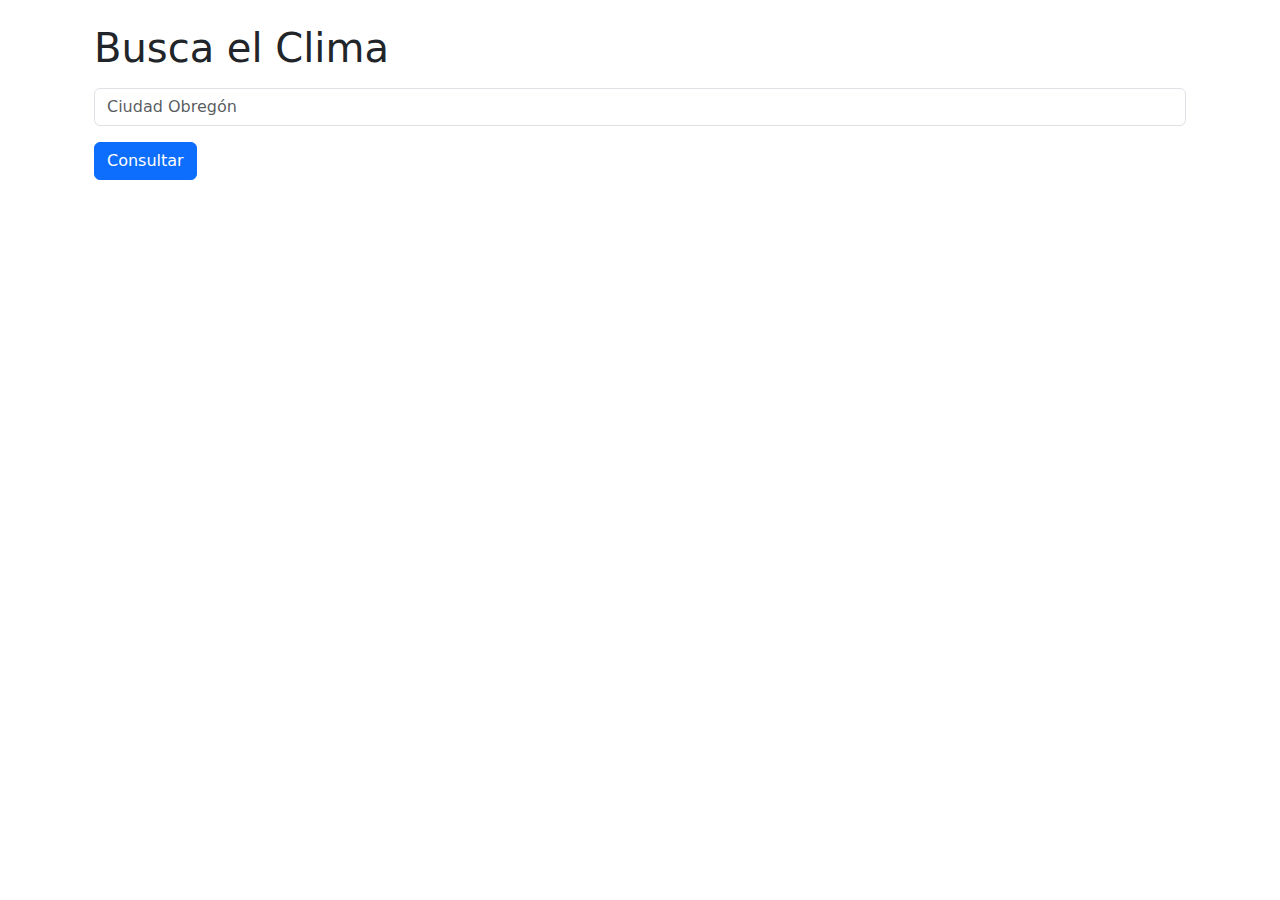
<file: APIclima/index.html>
<!DOCTYPE html>
<html>
<head>
    <meta charset="utf-8">
    <meta name="viewport" content="width=device-width, initial-scale=1">
    <title>App de Clima</title>
    <link href="https://cdn.jsdelivr.net/npm/bootstrap@5.3.3/dist/css/bootstrap.min.css" rel="stylesheet">
	<link rel="stylesheet" href="estilos.css">

</head>
<body>
    <div class="container p-4">
        <h1 class="mb-3">Busca el Clima</h1>
        <input id="campo_ciudad" class="form-control mb-3" type="text" name="ciudad" placeholder="Ciudad Obregón">
        <button id="btn_consultar" class="btn btn-primary mb-3">Consultar</button>
		<div id="ciudades" class="row">
            <!-- Card aqui se generan -->
        </div>
    </div>
    <script src="script.js"></script>
</body>
</html>
</file>
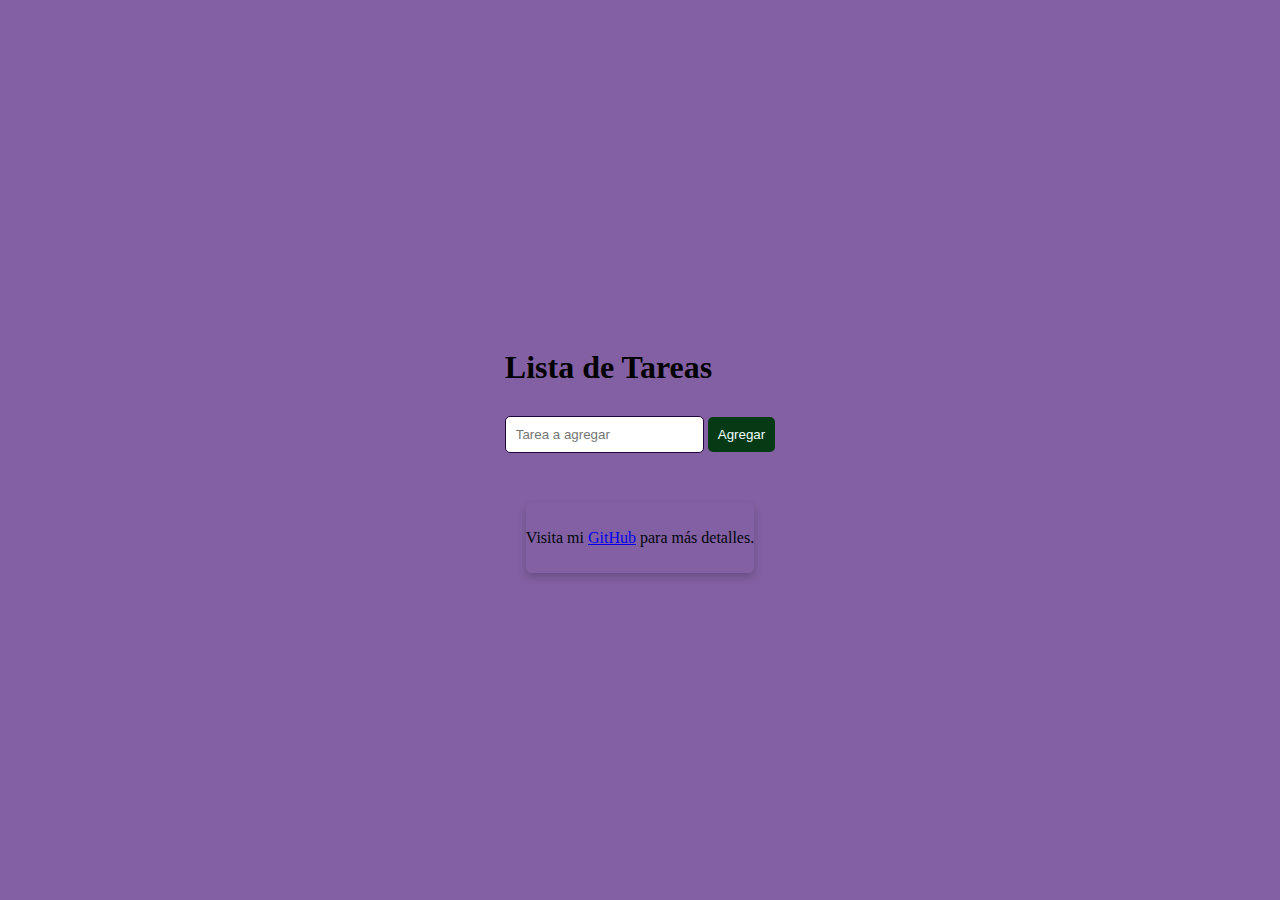
<file: Lista de Tareas/index.html>
<!DOCTYPE html>

<html lang="es">
<head>
	<meta charset="utf-8">
	<meta name="viewport" content="width=device-width, initial-scale=1">
	<title>Lista de Tareas</title>
	<link rel="stylesheet" type="text/css" href="../Lista de Tareas/estilos.css">
	<!--<link href="https://cdn.jsdelivr.net/npm/bootstrap@5.3.3/dist/css/bootstrap.min.css" rel="stylesheet" integrity="sha384-QWTKZyjpPEjISv5WaRU9OFeRpok6YctnYmDr5pNlyT2bRjXh0JMhjY6hW+ALEwIH" crossorigin="anonymous">-->
</head>
<body>


	<div class="todo-container">
        <h1>Lista de Tareas</h1>

		<input type="text" id="taskInput"  name="tarea" placeholder="Tarea a agregar">

		<button id="addTaskButton" class="btn">Agregar</button>
        
	<ul id="taskList">

	</ul>
	
	</div>
	<footer>
        <p>Visita mi <a href="https://github.com/KImberliMartinez/AplicacionesWeb/tree/0c778dd94777ad98ac7d1e78eefcacac006a39cc/Lista%20de%20Tareas" target="_blank"> GitHub</a> para más detalles.</p>
    </footer>
    <script type="text/javascript" src="../Lista de Tareas/script.js"></script>

</body>

</html>
</file>
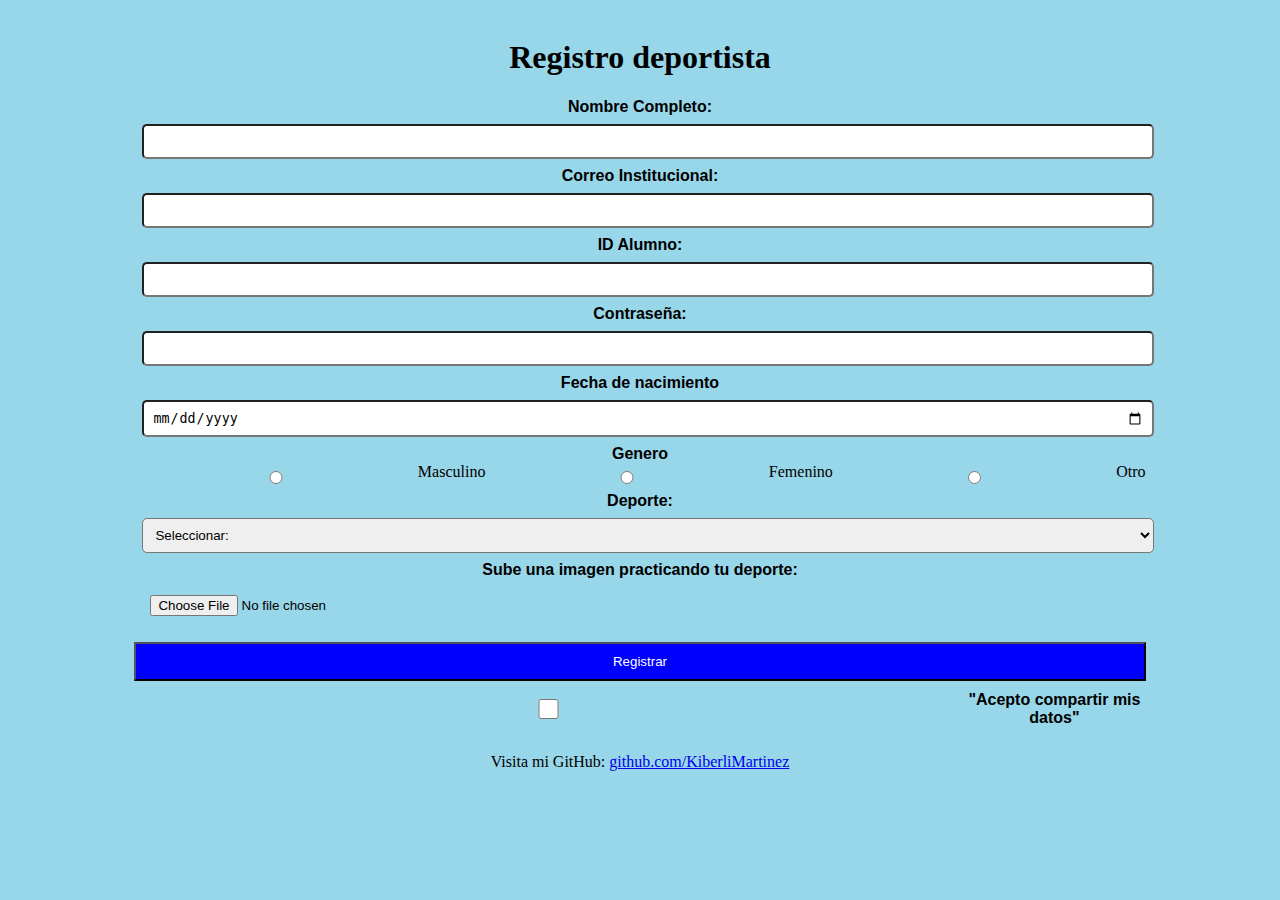
<file: Formulario_usuario1/Formularios1.html>
<!DOCTYPE html>
<html>
    <head>
        <meta charset="utf-8">
        <meta name="viewport" content="width=device-width,initial-scale=1">
        <title>
            Formulario de usuario 
        </title>
        <link rel="stylesheet" href="estilo2.css">
    </head>
    <body>
        <div id="container">
            <h1>Registro deportista</h1>
            <form>
                <label for="nombre">Nombre Completo:</label>
                <input type="text" name="nombre" required>

               <label for="correo">Correo Institucional:</label> 
               <input type="email" name="correo" required>

               <label for="idAlumno">ID Alumno:</label>
               <input type="text" name="idAlumno" required>
               <label for="contra">Contraseña:</label>
                <input type="password" name="contra">
               <label for="edad">Fecha de nacimiento</label>
               <input type="date" name="edad">
            <label>Genero</label>
               <div class="radios">
                <input type="radio" name="genero" value="masculino">Masculino
            <input type="radio" name="genero" value="femenino">Femenino<input type="radio" name="genero" value="otro">Otro
            </div>
            <label>Deporte:</label>
            <select>
                <option value="">Seleccionar:</option>
                <option value="Futbol soccer">Futbol soccer</option>
                <option value="Futbol bardas">Futbol bardas</option>
                <option value="Tenis">Tenis</option>
                <option value="Box">Box</option>
                <option value="Beisbol">Beisbol</option>
                <option value="Basketball">Basketball</option>
            </select>
            <label>Sube una imagen practicando tu deporte:</label>
            <input type="file" name="imagen" accept="image/*">
               <button type="submit">Registrar</button>
            <div class="check"> 
            <input type="checkbox" name="aceptar"><label>"Acepto compartir mis datos"</label></div>
            </form>
        </div>

        <footer>
            <p>Visita mi  GitHub: <a href="https://github.com/KImberliMartinez/AplicacionesWeb" target="_blank">github.com/KiberliMartinez</a></p>
        </footer>
    </body>
</html>
</file>
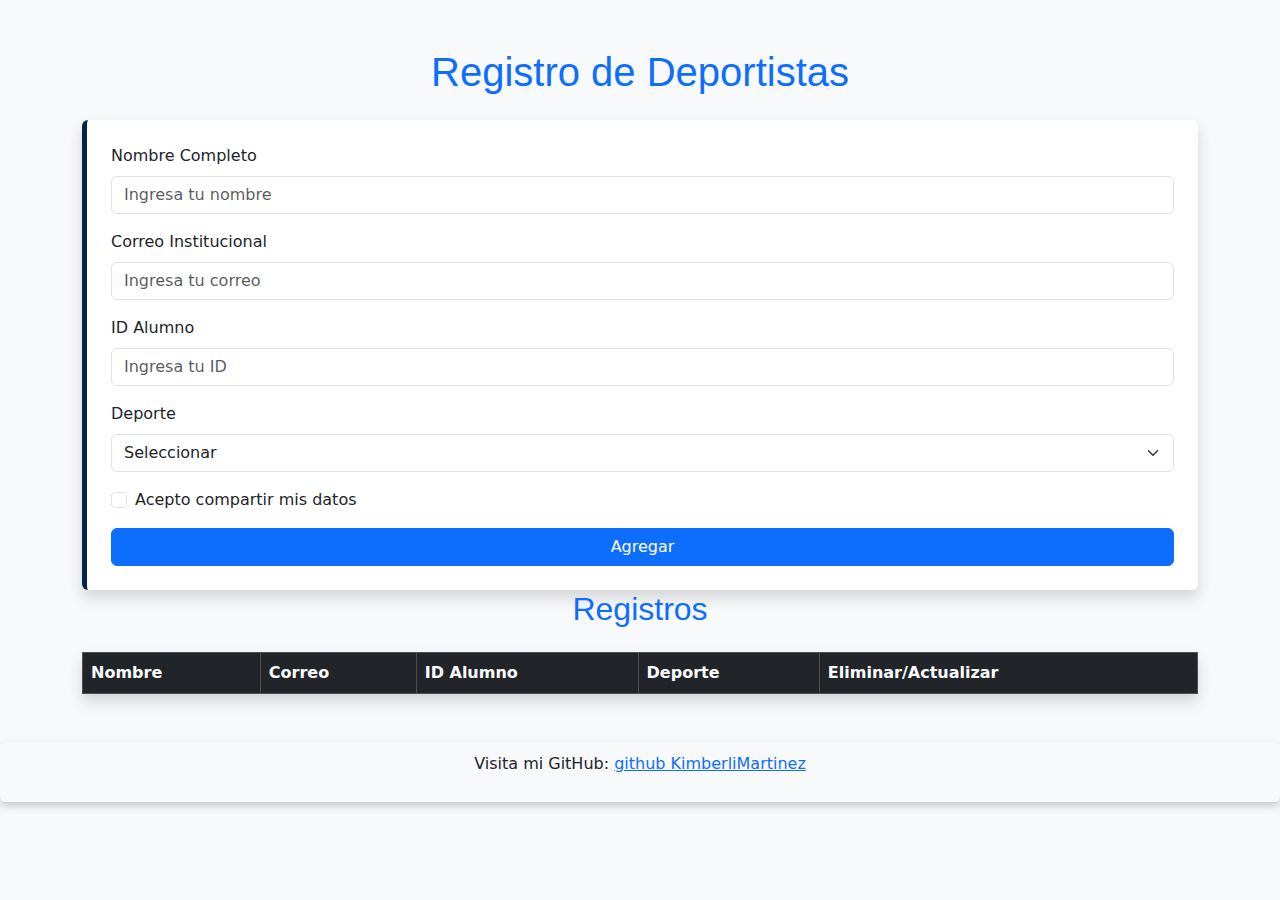
<file: FormularioDinamico/formulario.html>
<!DOCTYPE html>
<html lang="es">
<head>
    <meta charset="UTF-8">
    <meta name="viewport" content="width=device-width, initial-scale=1.0">
    <title>Registro Deportista</title>
    <!-- Bootstrap CSS -->
    <link href="https://cdn.jsdelivr.net/npm/bootstrap@5.3.0-alpha3/dist/css/bootstrap.min.css" rel="stylesheet">
    <!-- CSS personalizado -->
    <link rel="stylesheet" href="estilos.css">
</head>

<body class="bg-light">
    <div class="container my-5">
        <!-- Título -->
        <h1 class="text-center text-primary mb-4">Registro de Deportistas</h1>
        <!-- Formulario -->
        <form id="registroForm" class="p-4 rounded shadow bg-white">
            <div class="mb-3">
                <label for="nombre" class="form-label">Nombre Completo</label>
                <input type="text" id="nombre" name="nombre" class="form-control" placeholder="Ingresa tu nombre" required>
            </div>
            <div class="mb-3">
                <label for="correo" class="form-label">Correo Institucional</label>
                <input type="email" id="correo" name="correo" class="form-control" placeholder="Ingresa tu correo" required>
            </div>
            <div class="mb-3">
                <label for="idAlumno" class="form-label">ID Alumno</label>
                <input type="text" id="idAlumno" name="idAlumno" class="form-control" placeholder="Ingresa tu ID" required>
            </div>
            <div class="mb-3">
                <label for="deporte" class="form-label">Deporte</label>
                <select id="deporte" name="deporte" class="form-select">
                    <option value="">Seleccionar</option>
                    <option value="Futbol soccer">Futbol soccer</option>
                    <option value="Futbol bardas">Futbol bardas</option>
                    <option value="Tenis">Tenis</option>
                    <option value="Box">Box</option>
                    <option value="Beisbol">Beisbol</option>
                    <option value="Basketball">Basketball</option>
                </select>
            </div>
            <div class="form-check mb-3">
                <input type="checkbox" id="aceptar" name="aceptar" class="form-check-input" required>
                <label for="aceptar" class="form-check-label">Acepto compartir mis datos</label>
            </div>
            <button type="button" id="agregar" class="btn btn-primary w-100">Agregar</button>
        </form>

        <!-- Tabla -->
        <h2 class="text-center text-primary mb-4">Registros</h2>
        <table id="tablaRegistros" class="table table-striped table-bordered shadow mt-3">
            <thead class="table-dark">
                <tr>
                    <th>Nombre</th>
                    <th>Correo</th>
                    <th>ID Alumno</th>
                    <th>Deporte</th>
                    <th>Eliminar/Actualizar</th>
                </tr>
            </thead>
            <tbody>
                <!-- Registros  -->
            </tbody>
        </table>
    </div>

    <!-- JavaScript y su diseno boostrap-->
    <footer>
        <p>Visita mi  GitHub: <a href="https://github.com/KImberliMartinez/AplicacionesWeb" target="_blank">github KimberliMartinez</a></p>
    </footer>
    <script src="scriptFormulario.js"></script>
    <script src="https://cdn.jsdelivr.net/npm/bootstrap@5.3.0-alpha3/dist/js/bootstrap.bundle.min.js"></script>
</body>
</html>
</file>
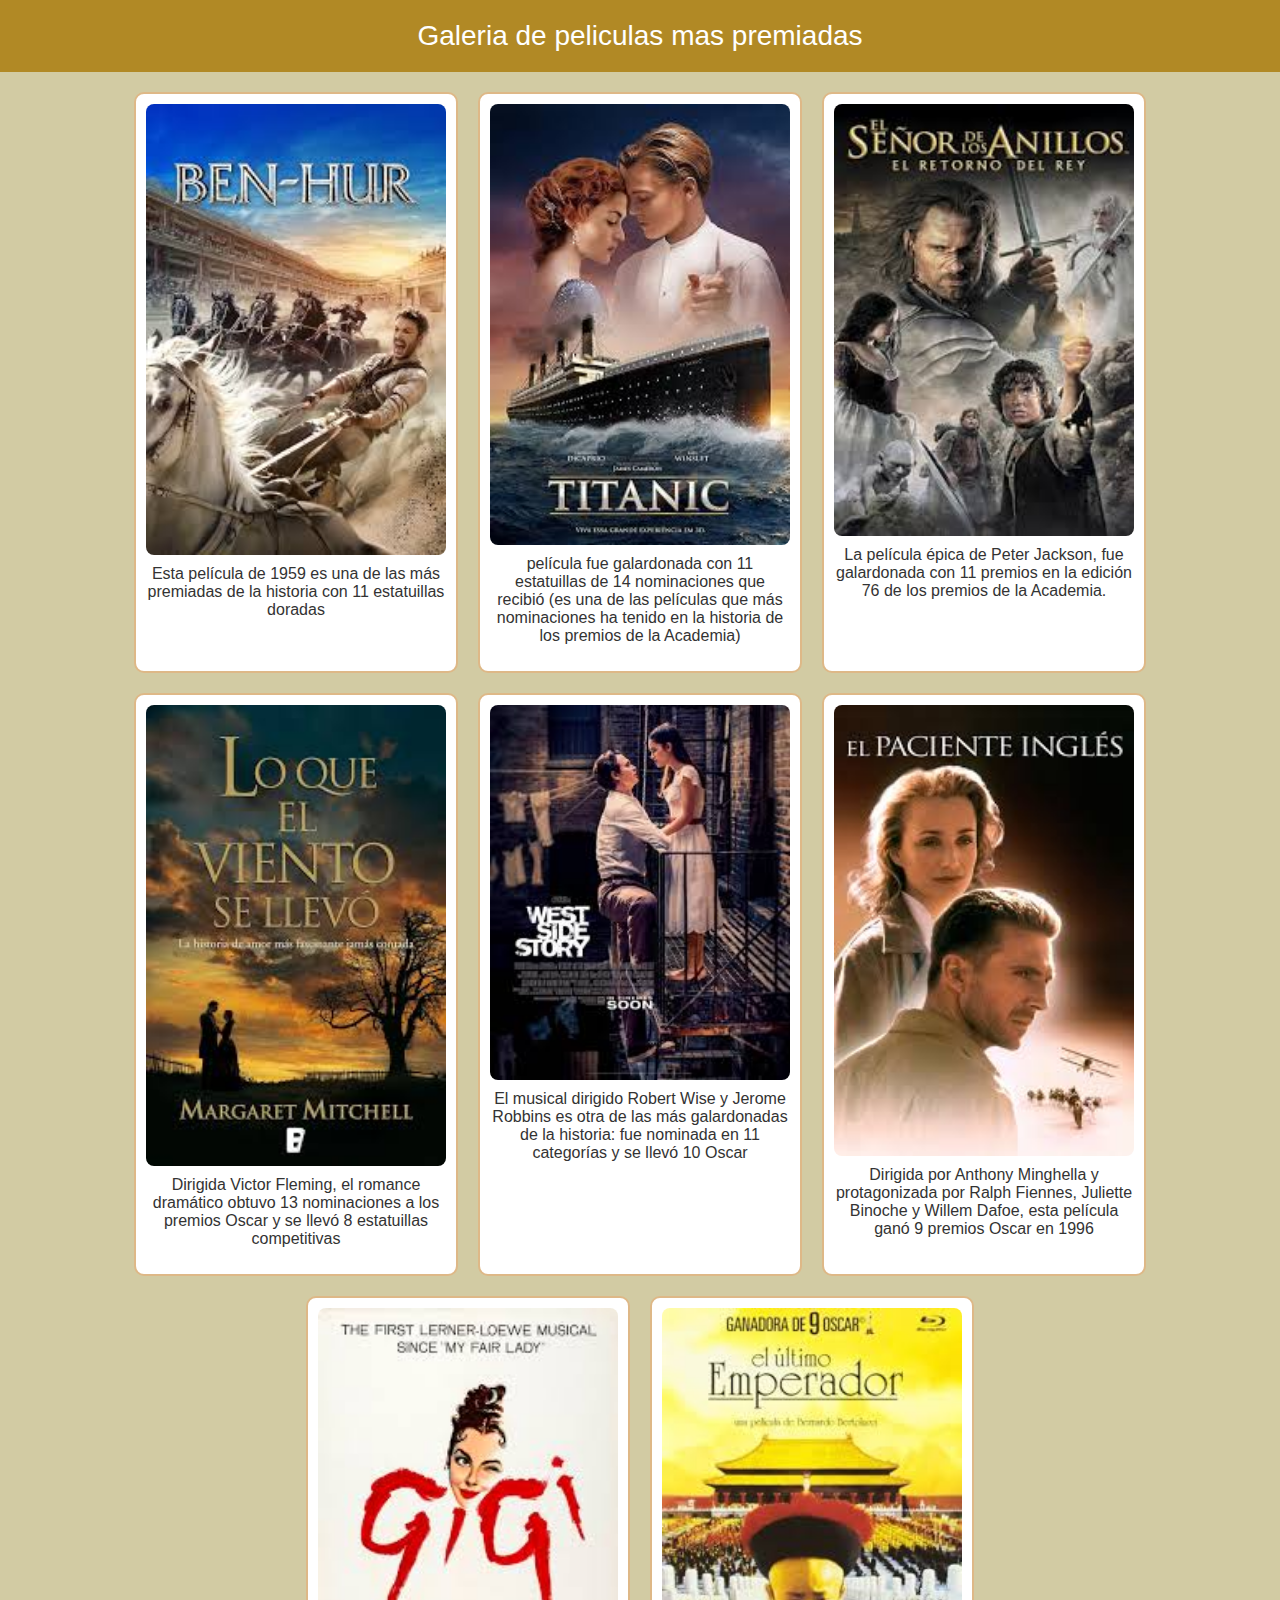
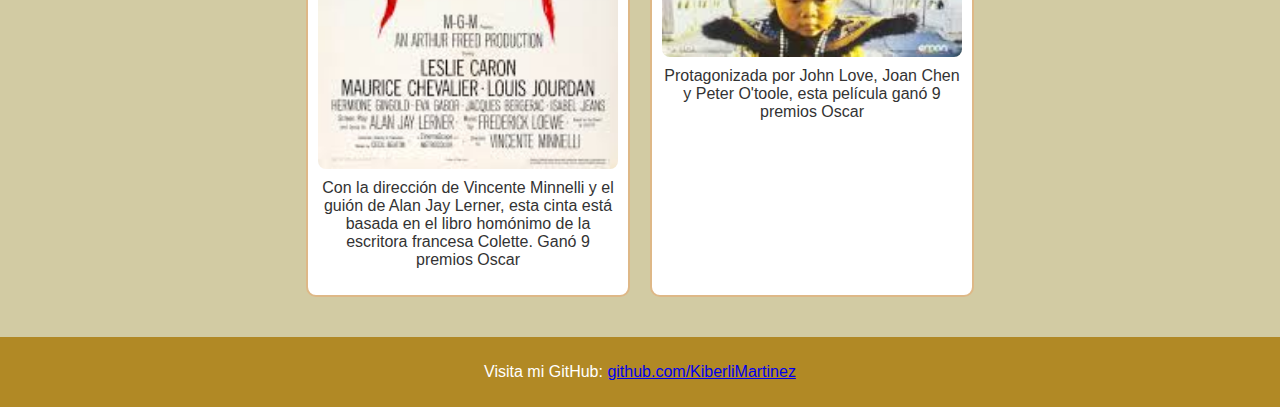
<file: Galeria con flexbox/GaleriaFlexbox.html>
<!DOCTYPE html>
<html lang="es">
<head>
    <meta charset="UTF-8">
    <meta name="viewport" content="width=device-width, initial-scale=1.0">
    <title>Galeria con Flexbox</title>
    <link rel="stylesheet" type="text/css" href="estilo_Cards.css">
</head>
<body>
    <header>Galeria de peliculas mas premiadas</header>
    <main>
        <div class="container">
            <div class="card">
                <img src="imagenes/benhur.jpeg" alt="Ben Hur (1959)">
                <p>Esta película de 1959 es una de las más premiadas de la historia con 11 estatuillas doradas</p>
            </div>
            <div class="card">
                <img src="imagenes/titanic.jpeg" alt="Titanic (1997)">
                <p> película fue galardonada con 11 estatuillas de 14 nominaciones que recibió (es una de las películas que más nominaciones ha tenido en la historia de los premios de la Academia)</p>
            </div>
            <div class="card">
                <img src="imagenes/ElretornoDelRey.jpeg" alt="el retorno del rey (2003)">
                <p>La película épica de Peter Jackson, fue galardonada con 11 premios en la edición 76 de los premios de la Academia.</p>
            </div>
            <div class="card">
                <img src="imagenes/LoqueElvientoSeLlevo.jpeg" alt="Lo que el viento se llevó (1939) ">
                <p>Dirigida Victor Fleming, el romance dramático obtuvo 13 nominaciones a los premios Oscar y se llevó 8 estatuillas competitivas</p>
            </div>
            <div class="card">
                <img src="imagenes/WestSideStory.jpeg" alt="West Side Story (1961)">
                <p>El musical dirigido Robert Wise y Jerome Robbins es otra de las más galardonadas de la historia: fue nominada en 11 categorías y se llevó 10 Oscar </p>
            </div>
            <div class="card">
                <img src="imagenes/Elpaciente.jpeg" alt="El paciente inglés (1996)">
                <p>Dirigida por Anthony Minghella y protagonizada por Ralph Fiennes, Juliette Binoche y Willem Dafoe, esta película ganó 9 premios Oscar en 1996</p>
            </div>
            <div class="card">
                <img src="imagenes/Gigi.jpeg" alt="Gigi (1958)">
                <p>Con la dirección de Vincente Minnelli y el guión de Alan Jay Lerner, esta cinta está basada en el libro homónimo de la escritora francesa Colette. Ganó 9 premios Oscar </p>
            </div>
            <div class="card">
                <img src="imagenes/Elemperador.jpeg" alt="El último emperador (1987)">
                <p>Protagonizada por John Love, Joan Chen y Peter O'toole, esta película ganó 9 premios Oscar</p>
            </div>
        </div>
    </main>
    <footer>
        <p>Visita mi  GitHub: <a href="https://github.com/KImberliMartinez/AplicacionesWeb" target="_blank">github.com/KiberliMartinez</a></p>
    </footer>

</body>
</html>
</file>
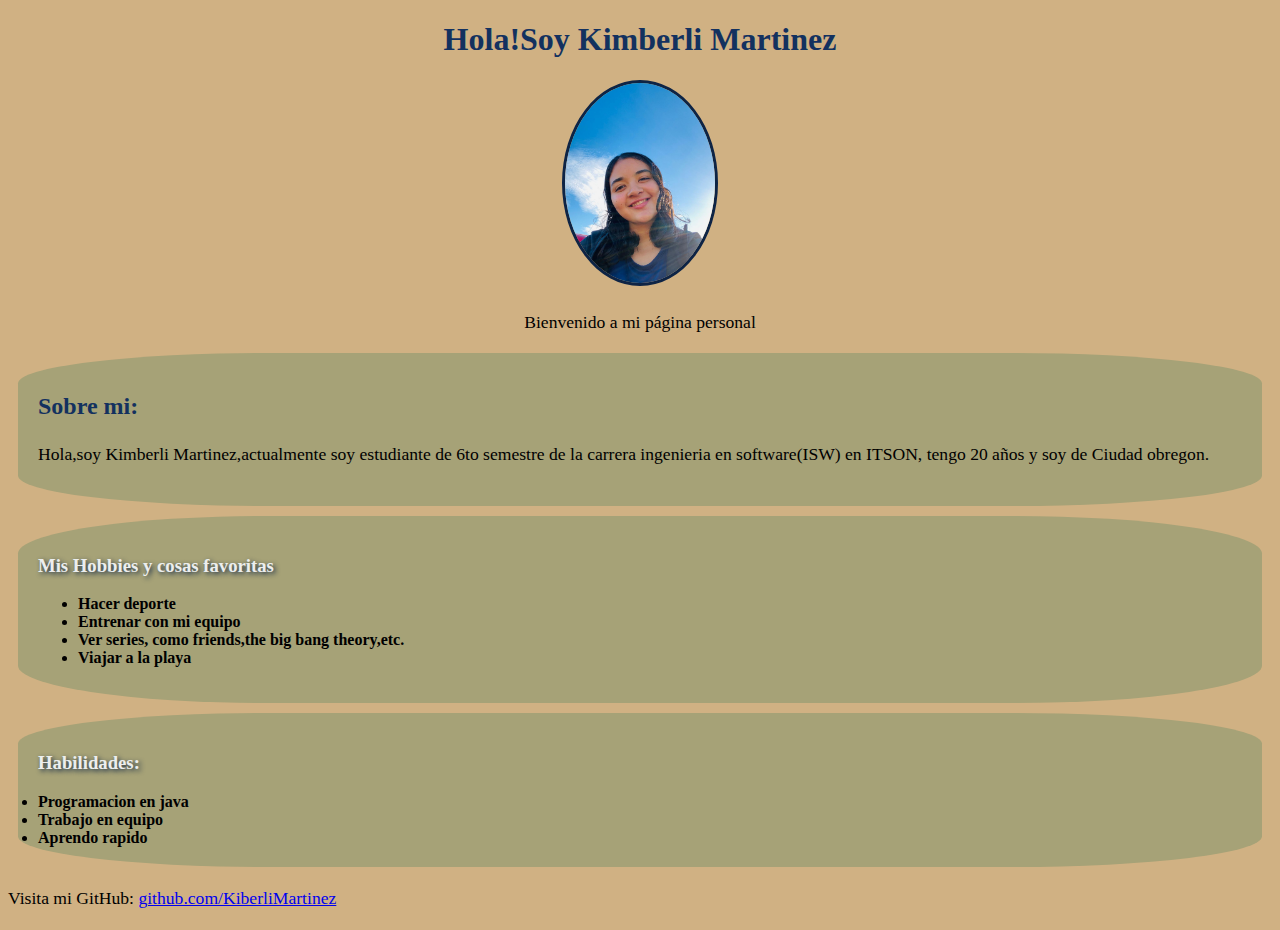
<file: Pagina web personal/indexPag1.html>
<!DOCTYPE html>
<html lang="es">
<head>
    <meta charset="UTF-8">
	<title>Pagina personal</title>
    <link rel="stylesheet"  type="text/css" href="estilo.css">
    <head>
<body>
	<h1 style="text-align:center" >Hola!Soy Kimberli Martinez  </h1>
    <div class="imageC">
    <img src="presentacion.jpg" width="150px">
    </div>
    <p style="text-align:center">Bienvenido a mi página personal</p>

    <section>
        <h2>Sobre mi:</h2>
        <p>Hola,soy Kimberli Martinez,actualmente soy estudiante de 6to semestre de la carrera ingenieria en software(ISW) en ITSON, tengo 20 años y soy de Ciudad obregon.</p>
    </section>

    <section>
        <h3>Mis Hobbies y cosas favoritas</h3>
        <ul>
            <li><strong> Hacer deporte</strong> </li>
            <li><strong> Entrenar con mi equipo</strong></li>
            <li><strong> Ver series, como friends,the big bang theory,etc.</strong> </li>
            <li><strong> Viajar a la playa</strong> </li>
        </ul>
    </section>
    <section>
        <h3>Habilidades:</h3>
            <li><strong>Programacion en java</strong> </li>
            <li><strong> Trabajo en equipo</strong> </li>
            <li><strong> Aprendo rapido</strong> </li>
        </ul>
    </section>

    <footer>
        <p>Visita mi  GitHub: <a href="https://github.com/KImberliMartinez/AplicacionesWeb" target="_blank">github.com/KiberliMartinez</a></p>
    </footer>
</body>
</html>
</file>
<file: APIclima/estilos.css>
.card {
    margin-bottom: 20px;
    padding: 20px;
    border: 1px solid #fffafa;
    border-radius: 10px;
    box-shadow: 0 2px 5px rgba(0, 0, 0, 0.1);
}

.card h3 {
    margin-bottom: 15px;
    color: #007bff;
}

.card p {
    margin: 5px 0;
}

.card button {
    margin-top: 10px;
    margin-right: 5px;
    padding: 10px;
    border: none;
    border-radius: 5px;
    cursor: pointer;
}

.card button.actualizar {
    background-color: #28a745;
    color: white;
}

.card button.editar {
    background-color: #13a3f7;
    color: black;
}

.card button.eliminar {
    background-color: #dc3545;
    color: white;
}
</file>
<file: Lista de Tareas/estilos.css>
body{
    font-family: Cambria, Cochin, Georgia, Times, 'Times New Roman', serif;
    display: flex;
    flex-direction: column;
    justify-content: center;
    align-items: center;
    height: 100vh;
    margin: 0;
    background-color:#8360a3;
}

.todo-list{
    background-color: #8360a3;
    padding: 20px;
    border-radius: 10px;
    box-shadow: 0 4px 8px;
}

h1{
    margin-bottom: 30px;
}

input{
    padding: 10px;
    border:1px solid #20053a;
    border-radius: 5px; 
    margin-bottom: 10px;
    outline: none;
}

.btn{
    background: #053a15;
    color: azure;
    border: none;
    padding: 10px;
    border-radius: 5px;
    cursor: pointer;
    transition: background 0.3s;
}
.btn:hover{
    background: #053a15;
    
}

.delete-btn{
    background: hsl(0, 92%, 39%);
    color: azure;
    border: none;
    padding: 10px;
    border-radius: 5px;
    cursor: pointer;
    transition: background 0.3s;
}
ul{
    list-style-type: none;
    padding: 0;
    margin-top: 20px;

}

li{
    padding: 10px;
    background: #af9bc1;
    border: 1px solid #8360a3;
    border-radius: 5px;
    margin-bottom: 10px;
    display: flex;
    justify-content: space-between;
    align-items: center;
}
.tachado {
    text-decoration: line-through; /* Tacha el texto. */
    opacity: 0.6; /* Hace que el texto parezca atenuado. */
}

footer {
    margin-top: 20px;
    text-align: center;
    background-color: #8360a3;
    color: rgb(0, 6, 10);
    padding: 10px 0;
    border-radius: 5px;
    box-shadow: 0 4px 8px rgba(0, 0, 0, 0.2);
}
</file>
<file: Formulario_usuario1/estilo2.css>
body{
 background-color: #98d6e9;
 text-align: center;
}

#container{
margin: auto;
background-color: #98d6e9;
width: 80%;
padding: 10px;
border-color: black;

}
label{
    font-family: 'Lucida Sans', 'Lucida Sans Regular', 'Lucida Grande', 'Lucida Sans Unicode', Geneva, Verdana, sans-serif;
    font-weight: bold;
}
input,select{
    width: 100%;
    padding: 8px;
    margin: 8px;
    box-sizing: border-box;
    border-radius: 5px;
}
button{
    width: 100%;
    background: blue;
    color: white;
    margin-top: 10px;
    margin-bottom: 10px;
    padding: 10px;
    font-family: sans-serif;
}
button:hover{
    background: rgb(126, 138, 215);
}
.radios{
    display: flex;
}
.check {
display:flex;
text-align: center;
}
</file>
<file: FormularioDinamico/estilos.css>
body {
    background: #f5f5f5;
}

/* Contenedor del formulario */
#registroForm {
    border-left: 5px solid #032549;
    border-radius: 8px;
}

button {
    transition: all 0.3s ease;
}

button:hover {
    background-color: #032549;
    color: #ffffff;
}

h1, h2 {
    font-family: 'Arial', sans-serif;
}

footer {
    margin-top: 20px;
    text-align: center;
    padding: 10px 0;
    border-radius: 5px;
    box-shadow: 0 4px 8px rgba(0, 0, 0, 0.2);
}
</file>
<file: Galeria con flexbox/estilo_Cards.css>
body {
    font-family: Arial, sans-serif;
    margin: 0;
    padding: 0;
    text-align: center;
    background-color: #d2cba3;
}
header {
    background: #b18925;
    color: white;
    padding: 20px;
    font-size: 28px;
}
.container {
    display: flex;
    flex-wrap: wrap;
    justify-content: center;
    padding: 20px;
    gap: 20px;
}
.card {
    display: flex;
    flex-direction: column;
    align-items: center;
    width: 300px;
    border: 2px solid burlywood;
    border-radius: 10px;
    background: white;
    padding: 10px;
    text-align: center;
}
.card img {
    width: 100%;
    height: auto;
    border-radius: 8px;
}
.card p {
    margin-top: 10px;
    font-size: 16px;
    color: #333;
}
footer {
    background: #b18925;
    color: white;
    padding: 10px;
    margin-top: 20px;
}
</file>
<file: Pagina web personal/estilo.css>
section {
    background: rgb(166, 162, 119);
    padding: 20px;
    margin: 10px;
    border-radius: 20%;
}
.imageC {
    text-align: center;
}
.imageC img{
    border-radius: 50%;
    border: 3px solid #0e2445;
}
h1 {
    color: #13315f;
}
h2{
    color: #13315f;
}
h3{
    color: #eceeee;
    text-shadow:2px 2px 5px #0e2445;
}
body{
    font-family: Georgia, 'Times New Roman';
    background-color: rgb(208, 177, 131);
}
p{
    font-size: 1.1em;
    line-height: 1.6;
}
</file>
